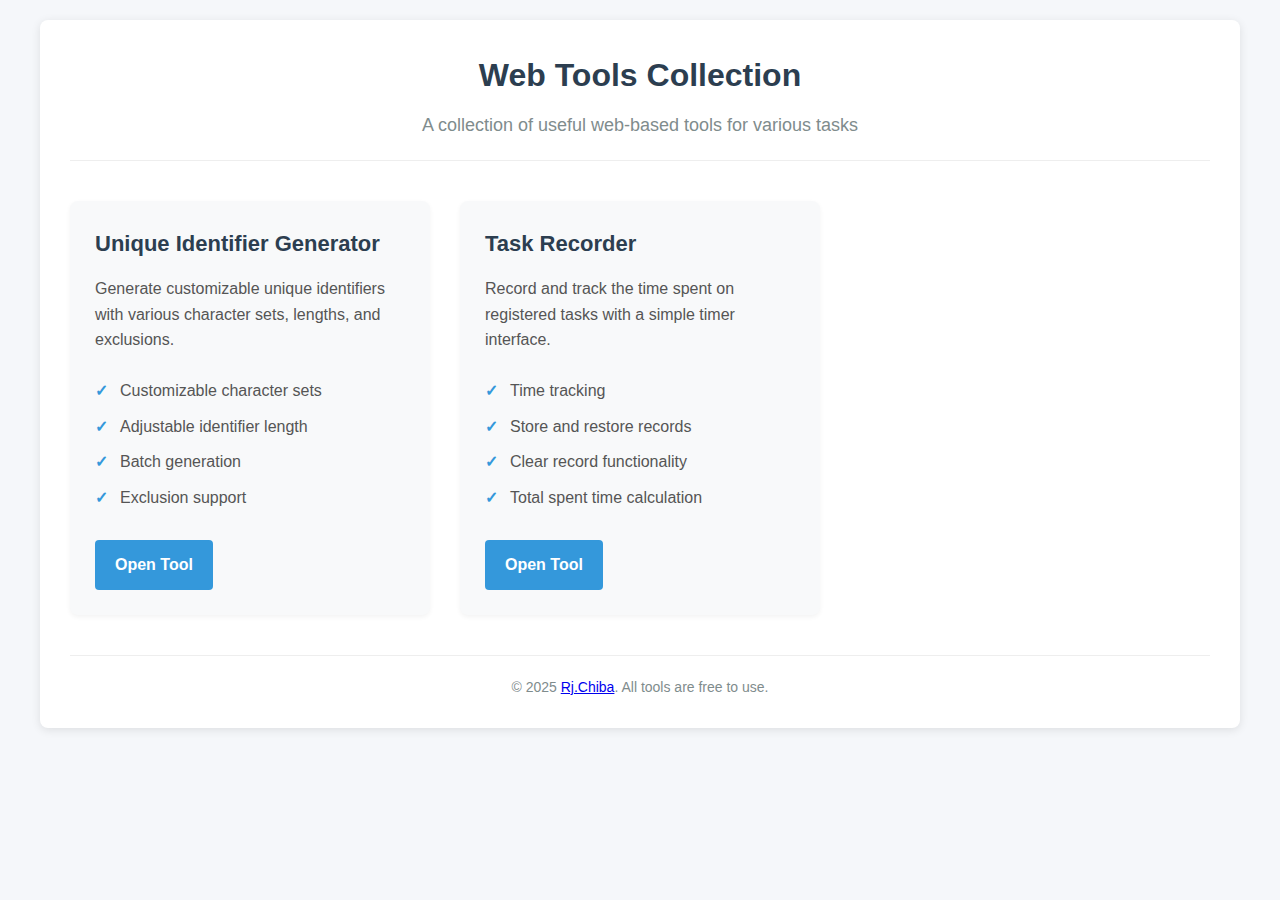
<file: index.html>
<!DOCTYPE html>
<html lang="en">
<head>
    <meta charset="UTF-8">
    <meta name="viewport" content="width=device-width, initial-scale=1.0">
    <title>Web Tools Collection</title>
    <link rel="stylesheet" href="styles.css">
</head>
<body>
    <div class="container">
        <header>
            <h1>Web Tools Collection</h1>
            <p class="subtitle">A collection of useful web-based tools for various tasks</p>
        </header>
        
        <div class="tools-grid">
            <div class="tool-card">
                <h2>Unique Identifier Generator</h2>
                <p>Generate customizable unique identifiers with various character sets, lengths, and exclusions.</p>
                <ul class="tool-features">
                    <li>Customizable character sets</li>
                    <li>Adjustable identifier length</li>
                    <li>Batch generation</li>
                    <li>Exclusion support</li>
                </ul>
                <a href="uidentifier/index.html" class="tool-link">Open Tool</a>
            </div>
            
            <div class="tool-card">
                <h2>Task Recorder</h2>
                <p>Record and track the time spent on registered tasks with a simple timer interface.</p>
                <ul class="tool-features">
                    <li>Time tracking</li>
                    <li>Store and restore records</li>
                    <li>Clear record functionality</li>
                    <li>Total spent time calculation</li>
                </ul>
                <a href="https://taskrecorder.vercel.app" class="tool-link">Open Tool</a>
            </div>
            
            <!-- Additional tool cards will be added here as more tools are developed -->
            
        </div>
        
        <footer>
            <p>&copy; 2025 <a href="https:rjchiba.com" target="_blank">Rj.Chiba</a>. All tools are free to use.</p>
        </footer>
    </div>
</body>
</html>
</file>
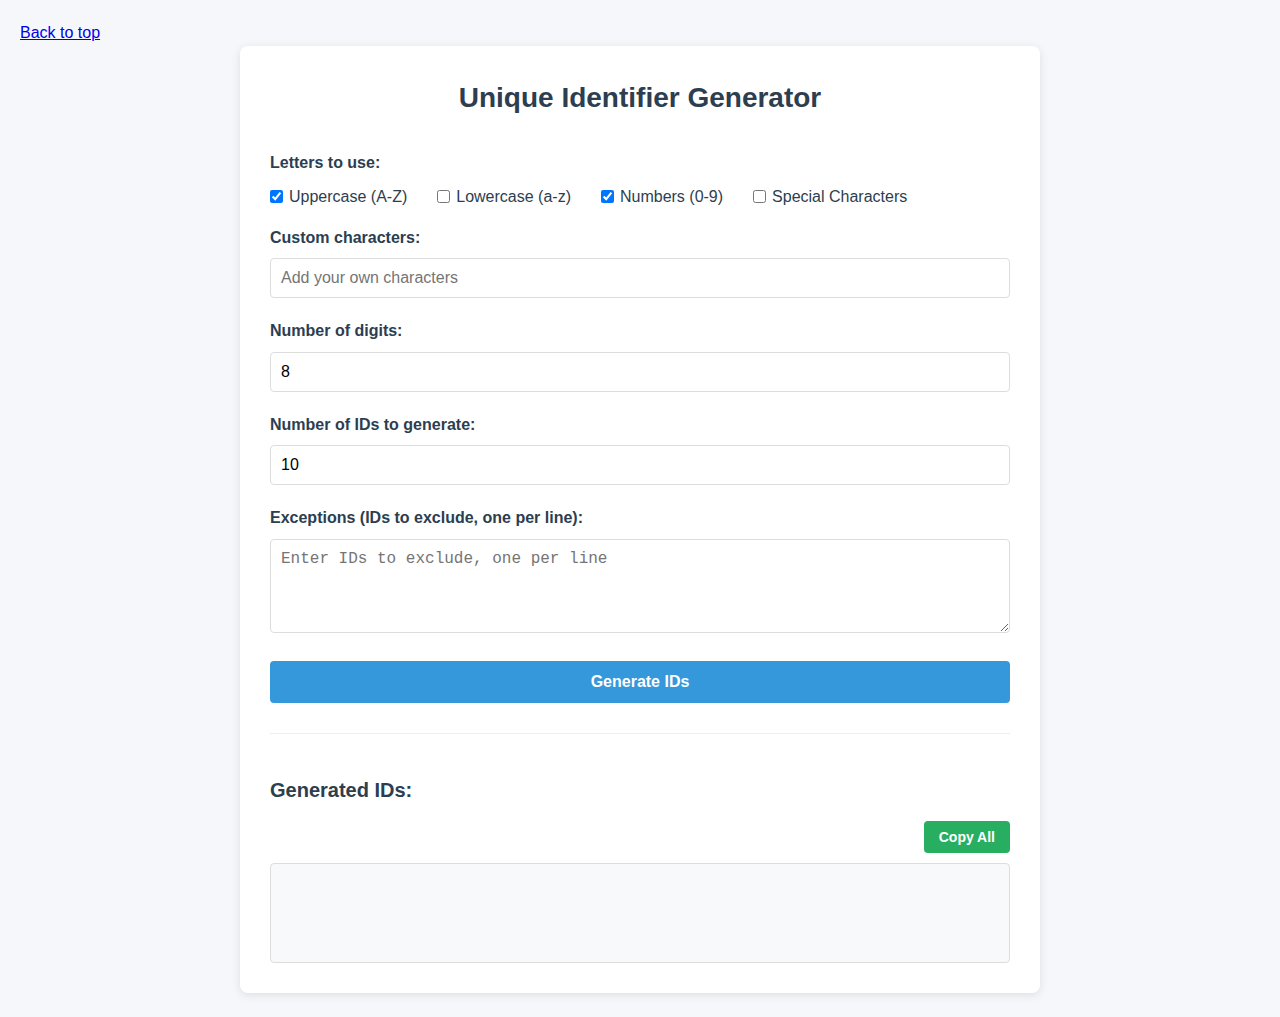
<file: uidentifier/index.html>
<!DOCTYPE html>
<html lang="en">
<head>
    <meta charset="UTF-8">
    <meta name="viewport" content="width=device-width, initial-scale=1.0">
    <title>Unique Identifier Generator</title>
    <link rel="stylesheet" href="styles.css">
</head>
<body>
    <header>
        <a href="../index.html">Back to top</a>
    </header>
    <div class="container">
        <h1>Unique Identifier Generator</h1>
        
        <div class="form-group">
            <label for="letters">Letters to use:</label>
            <div class="checkbox-container" id="letter-options">
                <div class="checkbox-group">
                    <input type="checkbox" id="uppercase" name="letters" value="ABCDEFGHIJKLMNOPQRSTUVWXYZ" checked>
                    <label for="uppercase">Uppercase (A-Z)</label>
                </div>
                <div class="checkbox-group">
                    <input type="checkbox" id="lowercase" name="letters" value="abcdefghijklmnopqrstuvwxyz">
                    <label for="lowercase">Lowercase (a-z)</label>
                </div>
                <div class="checkbox-group">
                    <input type="checkbox" id="numbers" name="letters" value="0123456789" checked>
                    <label for="numbers">Numbers (0-9)</label>
                </div>
                <div class="checkbox-group">
                    <input type="checkbox" id="special" name="letters" value="!@#$%^&*()-_=+[]{}|;:,.<>?">
                    <label for="special">Special Characters</label>
                </div>
            </div>
            <div class="custom-letters">
                <label for="custom">Custom characters:</label>
                <input type="text" id="custom" name="custom" placeholder="Add your own characters">
            </div>
        </div>
        
        <div class="form-group">
            <label for="length">Number of digits:</label>
            <input type="number" id="length" name="length" min="1" max="100" value="8">
        </div>
        
        <div class="form-group">
            <label for="count">Number of IDs to generate:</label>
            <input type="number" id="count" name="count" min="1" max="1000" value="10">
        </div>
        
        <div class="form-group">
            <label for="exceptions">Exceptions (IDs to exclude, one per line):</label>
            <textarea id="exceptions" name="exceptions" rows="4" placeholder="Enter IDs to exclude, one per line"></textarea>
        </div>
        
        <button id="generate-btn">Generate IDs</button>
        
        <div class="result-container">
            <h2>Generated IDs:</h2>
            <div class="copy-btn-container">
                <button id="copy-btn">Copy All</button>
            </div>
            <div id="result" class="result"></div>
        </div>
    </div>
    
    <script src="script.js"></script>
</body>
</html>
</file>
<file: styles.css>
/* Reset and base styles */
* {
    margin: 0;
    padding: 0;
    box-sizing: border-box;
}

body {
    font-family: 'Segoe UI', Tahoma, Geneva, Verdana, sans-serif;
    line-height: 1.6;
    color: #333;
    background-color: #f5f7fa;
    padding: 20px;
}

.container {
    max-width: 1200px;
    margin: 0 auto;
    background-color: #fff;
    border-radius: 8px;
    box-shadow: 0 2px 10px rgba(0, 0, 0, 0.1);
    padding: 30px;
}

/* Header styles */
header {
    text-align: center;
    margin-bottom: 40px;
    padding-bottom: 20px;
    border-bottom: 1px solid #eee;
}

h1 {
    color: #2c3e50;
    font-size: 32px;
    margin-bottom: 10px;
}

.subtitle {
    color: #7f8c8d;
    font-size: 18px;
}

/* Tools grid layout */
.tools-grid {
    display: grid;
    grid-template-columns: repeat(auto-fill, minmax(300px, 1fr));
    gap: 30px;
    margin-bottom: 40px;
}

/* Tool card styles */
.tool-card {
    background-color: #f8f9fa;
    border-radius: 8px;
    padding: 25px;
    box-shadow: 0 2px 5px rgba(0, 0, 0, 0.05);
    transition: transform 0.3s, box-shadow 0.3s;
    display: flex;
    flex-direction: column;
}

.tool-card:hover {
    transform: translateY(-5px);
    box-shadow: 0 5px 15px rgba(0, 0, 0, 0.1);
}

.tool-card h2 {
    color: #2c3e50;
    font-size: 22px;
    margin-bottom: 15px;
}

.tool-card p {
    color: #555;
    margin-bottom: 20px;
    flex-grow: 1;
}

/* Tool features list */
.tool-features {
    list-style-type: none;
    margin-bottom: 25px;
}

.tool-features li {
    padding: 5px 0;
    position: relative;
    padding-left: 25px;
    color: #555;
}

.tool-features li::before {
    content: "✓";
    position: absolute;
    left: 0;
    color: #3498db;
    font-weight: bold;
}

/* Tool link button */
.tool-link {
    display: inline-block;
    background-color: #3498db;
    color: white;
    text-decoration: none;
    padding: 12px 20px;
    border-radius: 4px;
    font-weight: 600;
    text-align: center;
    transition: background-color 0.3s;
    align-self: flex-start;
}

.tool-link:hover {
    background-color: #2980b9;
}

/* Footer styles */
footer {
    text-align: center;
    padding-top: 20px;
    border-top: 1px solid #eee;
    color: #7f8c8d;
    font-size: 14px;
}

/* Responsive adjustments */
@media (max-width: 768px) {
    .tools-grid {
        grid-template-columns: 1fr;
    }
    
    .container {
        padding: 20px;
    }
    
    .tool-link {
        display: block;
        width: 100%;
    }
}
</file>
<file: uidentifier/styles.css>
/* Reset and base styles */
* {
    margin: 0;
    padding: 0;
    box-sizing: border-box;
}

body {
    font-family: 'Segoe UI', Tahoma, Geneva, Verdana, sans-serif;
    line-height: 1.6;
    color: #333;
    background-color: #f5f7fa;
    padding: 20px;
}

.container {
    max-width: 800px;
    margin: 0 auto;
    background-color: #fff;
    border-radius: 8px;
    box-shadow: 0 2px 10px rgba(0, 0, 0, 0.1);
    padding: 30px;
}

h1 {
    text-align: center;
    margin-bottom: 30px;
    color: #2c3e50;
    font-size: 28px;
}

h2 {
    margin-top: 20px;
    margin-bottom: 15px;
    color: #2c3e50;
    font-size: 20px;
}

/* Form styles */
.form-group {
    margin-bottom: 20px;
}

label {
    display: block;
    margin-bottom: 8px;
    font-weight: 600;
    color: #2c3e50;
}

input[type="text"],
input[type="number"],
textarea {
    width: 100%;
    padding: 10px;
    border: 1px solid #ddd;
    border-radius: 4px;
    font-size: 16px;
    transition: border-color 0.3s;
}

input[type="text"]:focus,
input[type="number"]:focus,
textarea:focus {
    border-color: #3498db;
    outline: none;
    box-shadow: 0 0 0 2px rgba(52, 152, 219, 0.2);
}

.checkbox-container {
    display: flex;
    flex-wrap: wrap;
    gap: 15px;
    margin-bottom: 15px;
}

.checkbox-group {
    display: flex;
    align-items: center;
    margin-right: 15px;
}

.checkbox-group input[type="checkbox"] {
    margin-right: 6px;
    cursor: pointer;
}

.checkbox-group label {
    margin-bottom: 0;
    cursor: pointer;
    font-weight: normal;
}

.custom-letters {
    margin-top: 10px;
}

button {
    background-color: #3498db;
    color: white;
    border: none;
    padding: 12px 20px;
    font-size: 16px;
    border-radius: 4px;
    cursor: pointer;
    transition: background-color 0.3s;
    font-weight: 600;
    display: block;
    width: 100%;
}

button:hover {
    background-color: #2980b9;
}

/* Results section */
.result-container {
    margin-top: 30px;
    border-top: 1px solid #eee;
    padding-top: 20px;
}

.copy-btn-container {
    display: flex;
    justify-content: flex-end;
    margin-bottom: 10px;
}

#copy-btn {
    width: auto;
    font-size: 14px;
    padding: 8px 15px;
    background-color: #27ae60;
}

#copy-btn:hover {
    background-color: #219653;
}

.result {
    background-color: #f8f9fa;
    border: 1px solid #ddd;
    border-radius: 4px;
    padding: 15px;
    min-height: 100px;
    max-height: 300px;
    overflow-y: auto;
    font-family: monospace;
    white-space: pre-wrap;
    line-height: 1.5;
}

.id-item {
    padding: 5px 0;
    border-bottom: 1px solid #eee;
}

.id-item:last-child {
    border-bottom: none;
}

/* Responsive adjustments */
@media (max-width: 600px) {
    .container {
        padding: 20px;
    }
    
    .checkbox-container {
        flex-direction: column;
        gap: 10px;
    }
    
    .checkbox-group {
        margin-right: 0;
    }
}
</file>
